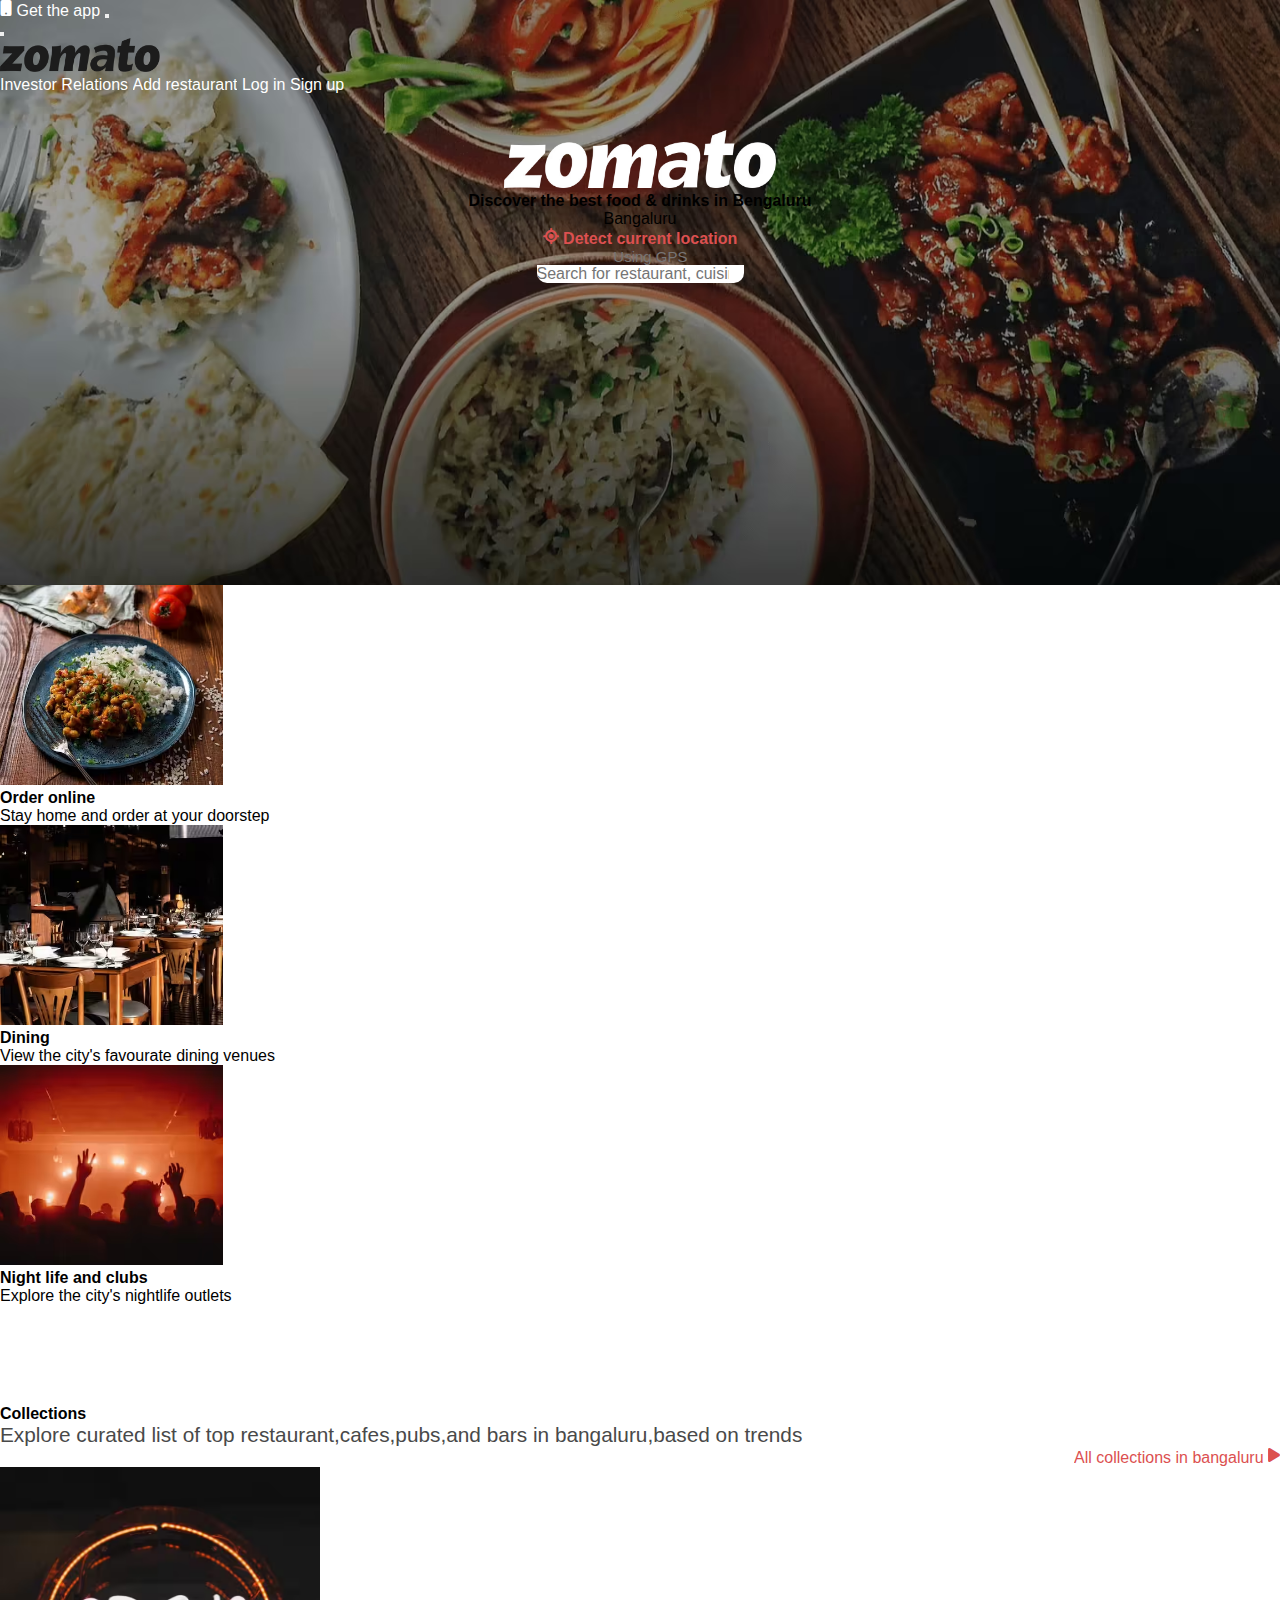
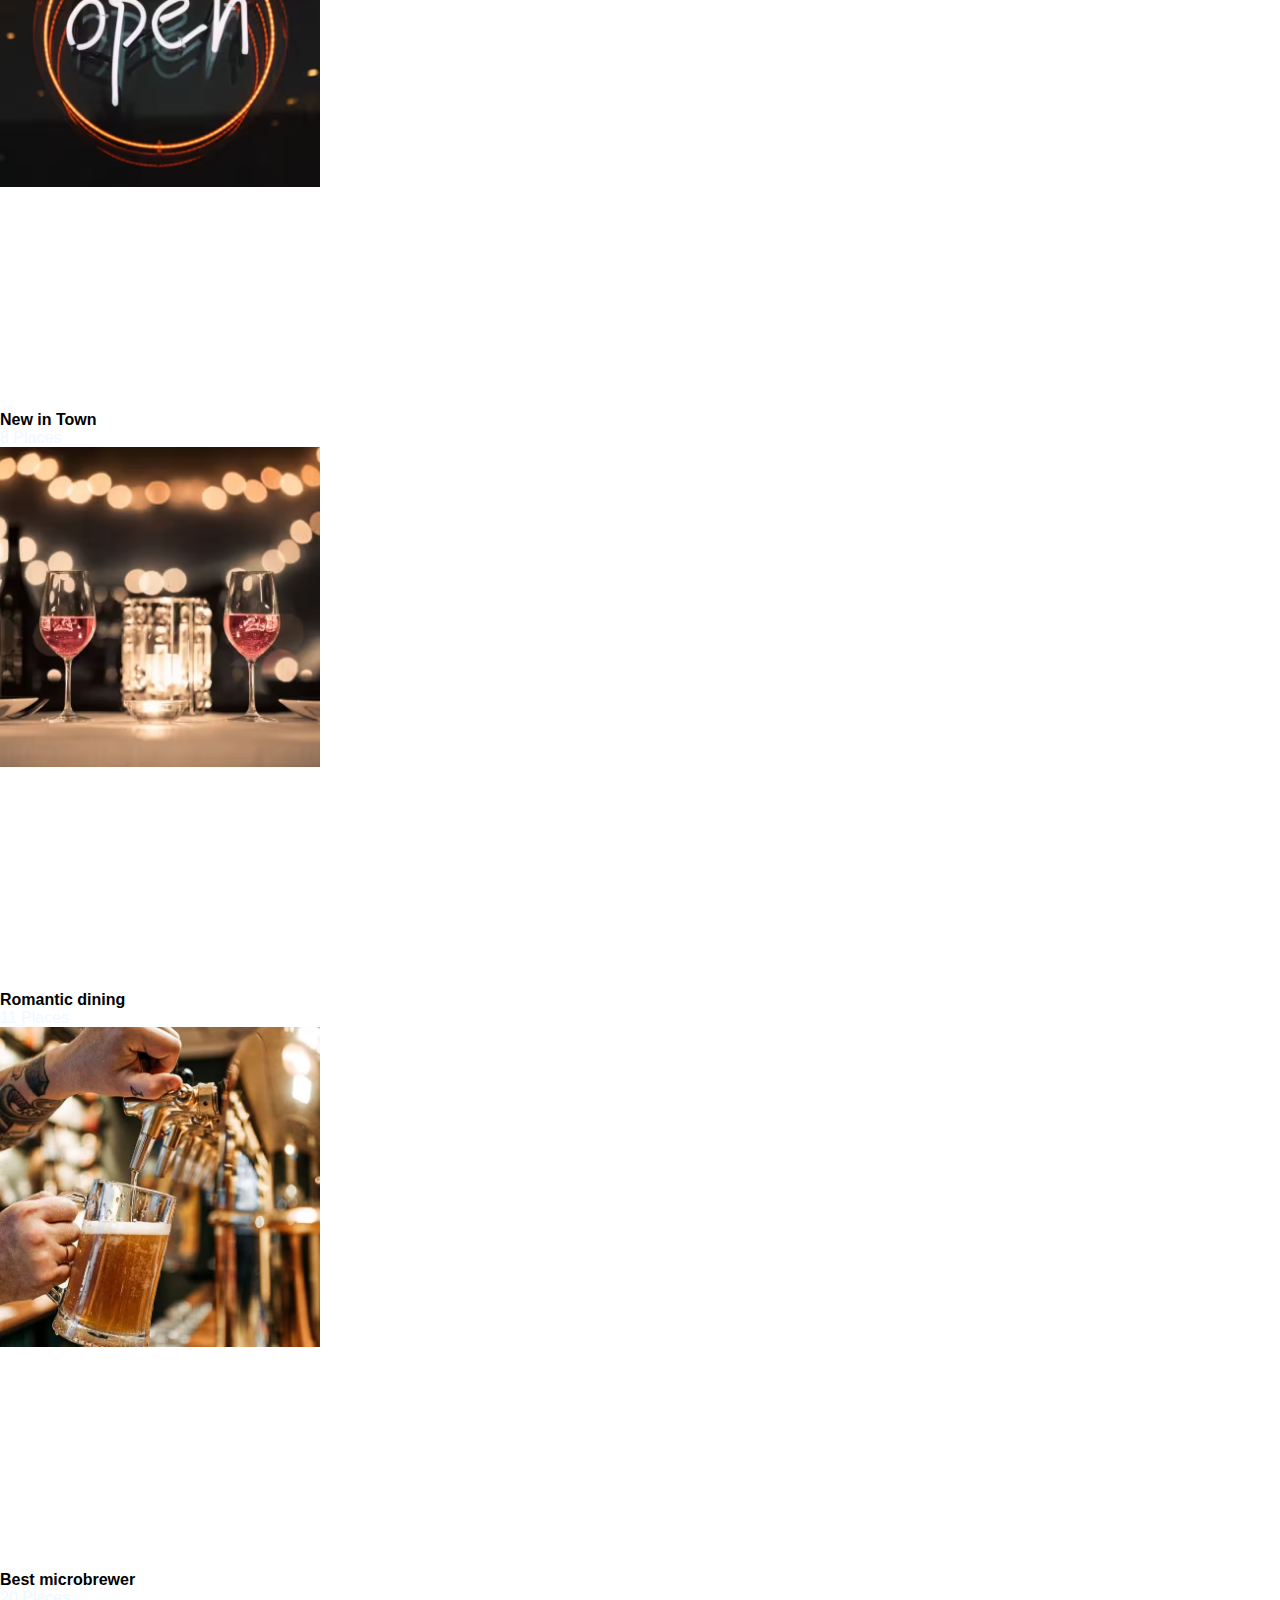
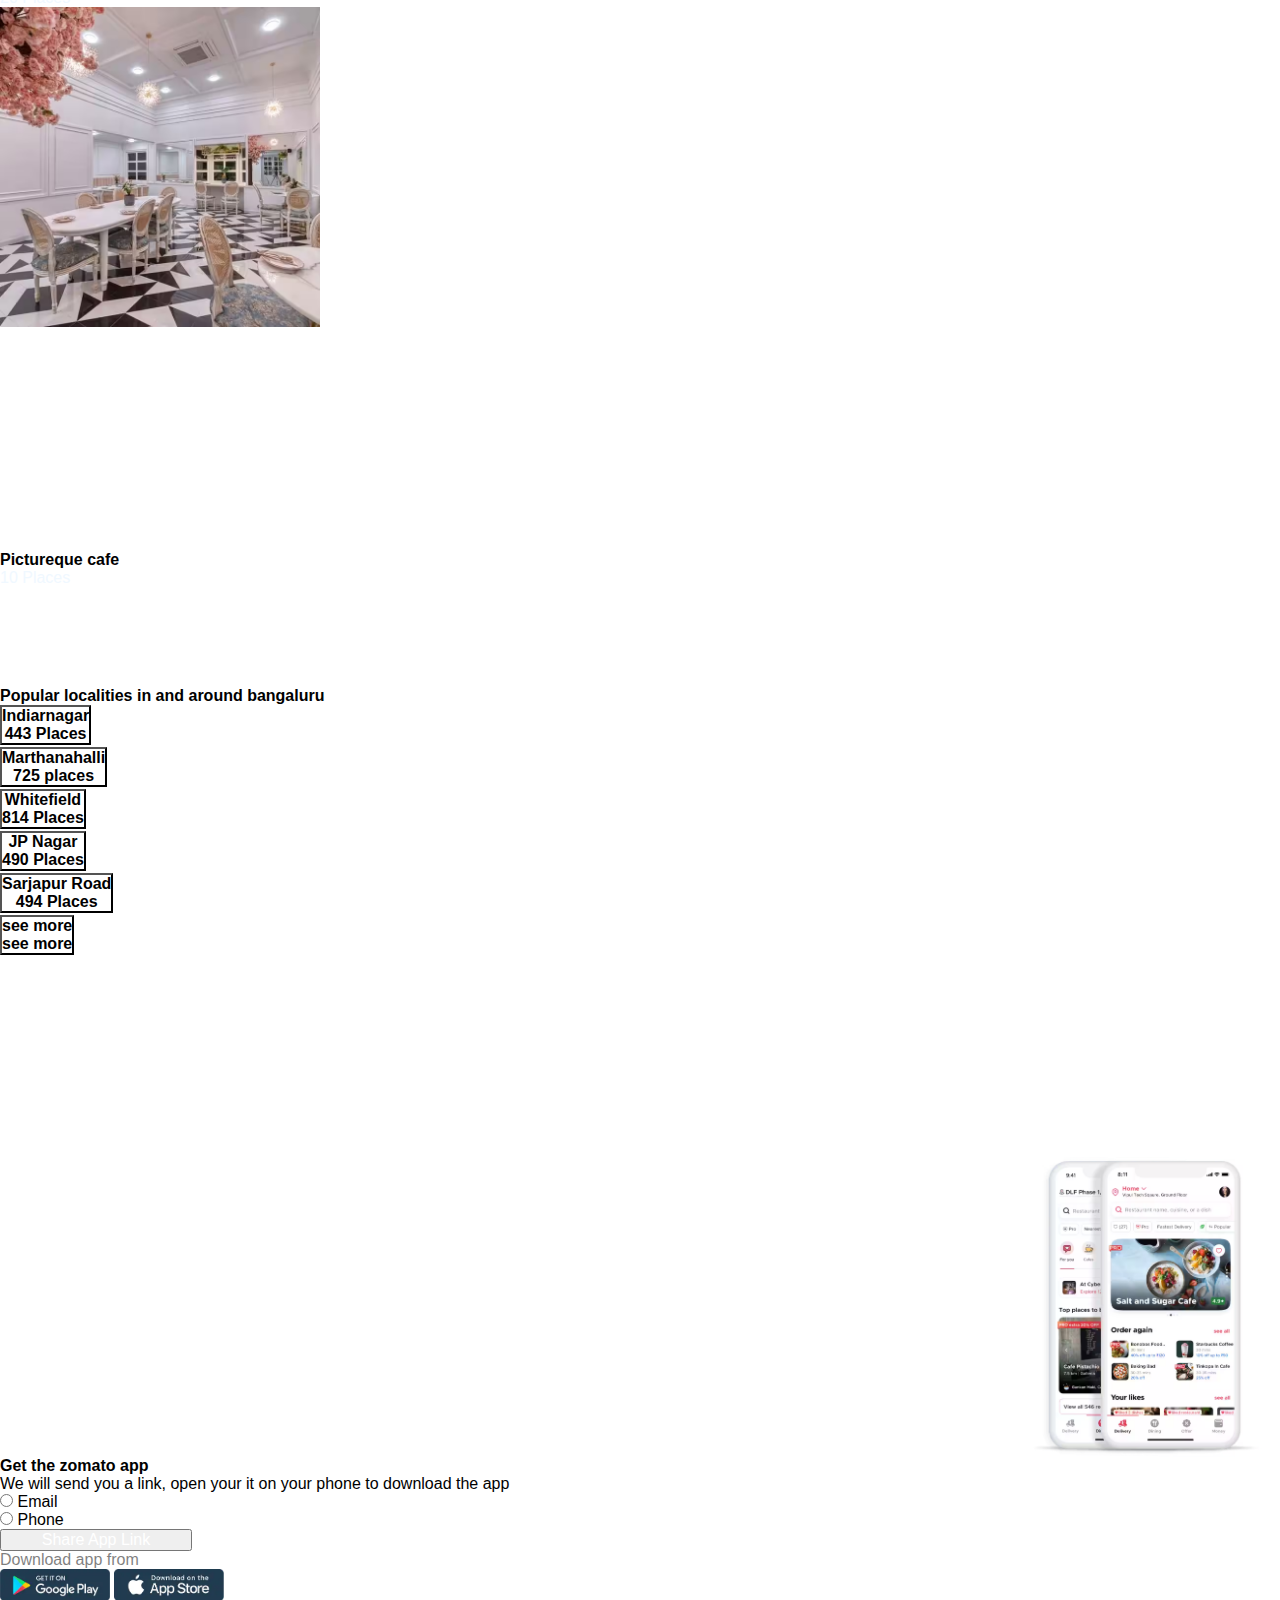
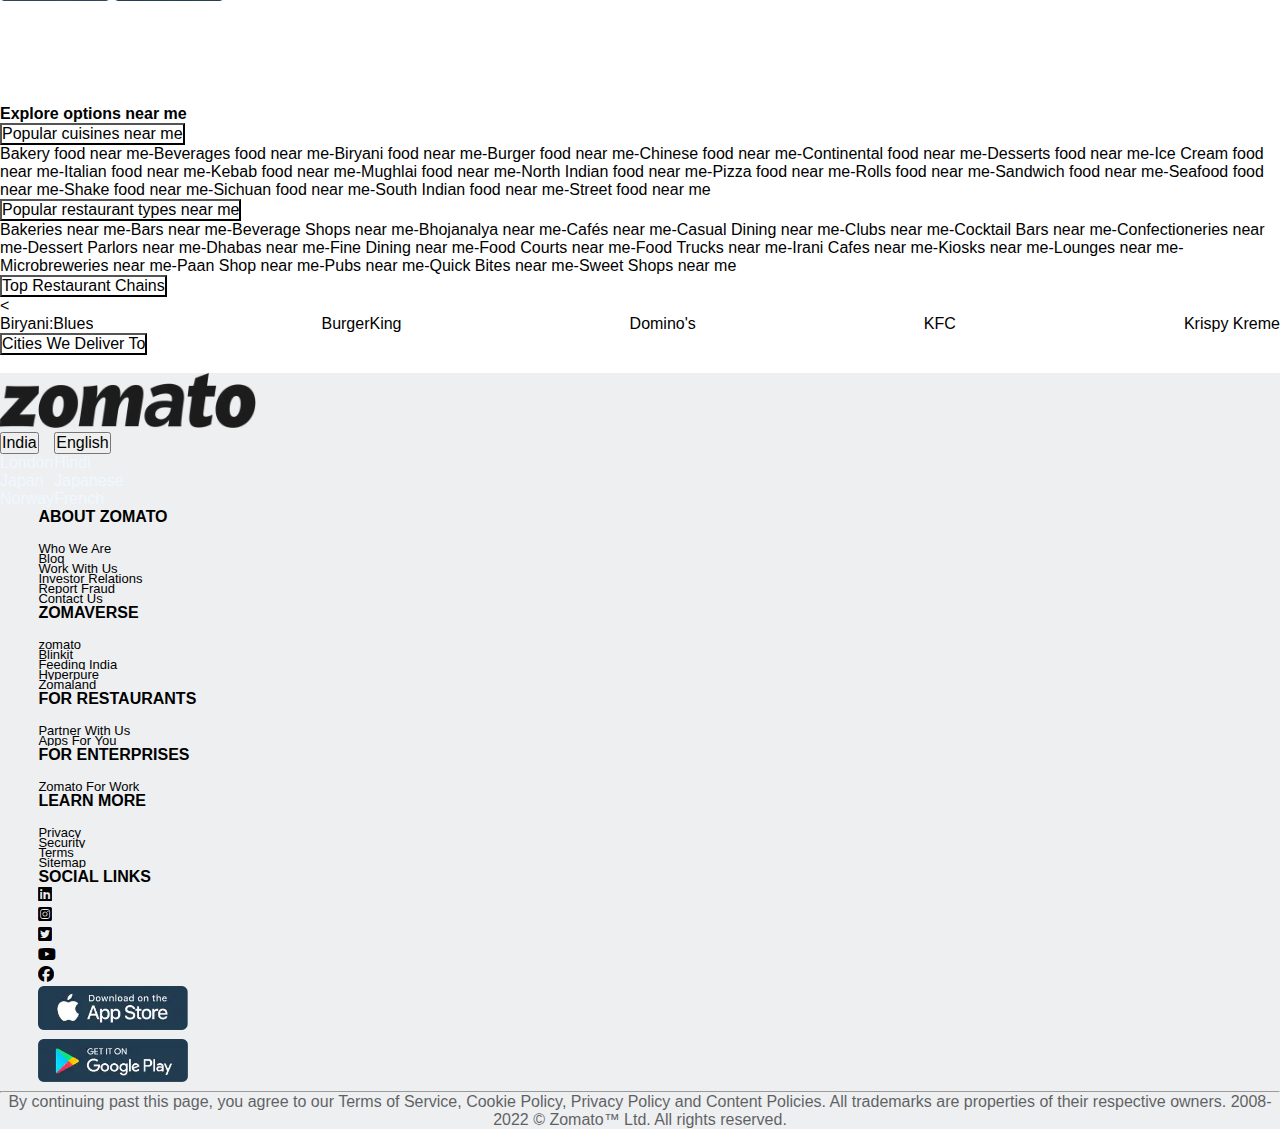
<file: index.html>
<!DOCTYPE html>
<!DOCTYPE html>
<html lang="en">
<head>
    <meta charset="UTF-8">
    <meta http-equiv="X-UA-Compatible" content="IE=edge">
    <meta name="viewport" content="width=device-width, initial-scale=1.0">
    <title>Zomato</title>
    <link href="https://cdn.jsdelivr.net/npm/bootstrap@5.2.2/dist/css/bootstrap.min.css" rel="stylesheet" integrity="sha384-Zenh87qX5JnK2Jl0vWa8Ck2rdkQ2Bzep5IDxbcnCeuOxjzrPF/et3URy9Bv1WTRi" crossorigin="anonymous">
    <link rel="stylesheet" href="https://cdnjs.cloudflare.com/ajax/libs/font-awesome/6.2.1/css/all.min.css">
    <link rel="stylesheet" href="https://cdnjs.cloudflare.com/ajax/libs/font-awesome/6.2.1/css/all.min.css">
    <link rel="stylesheet" href="https://cdnjs.cloudflare.com/ajax/libs/font-awesome/6.2.1/css/all.min.css">
    <link rel="stylesheet" href="style.css">
    <link rel="icon" href="img/icon/zomato icon.png">
</head>
<body>
    <header>
        <section class="container bdy">
            <div class="toplayer">
                <div class="row">
                    <div class="col-12">
                        <nav class="navbar navbar-expand-md p-5 ">
                            <div class="container-fluid">
                            <a class="navbar-brand d-none d-md-block" href="#"><i class="fa-solid fa-mobile-button"></i> Get the app</a>
                            <button class="navbar-toggler text-white" type="button" onclick="back()" id="hamburg"  data-bs-toggle="offcanvas" data-bs-target="#offcanvasNavbar" aria-controls="offcanvasNavbar" aria-expanded="false">
                                <span class="navbar-toggler-icon"></span>
                            </button>
                            <div class="offcanvas offcanvas-start" tabindex="-1" id="offcanvasNavbar" aria-labelledby="offcanvasNavbarLabel">
                                <div class="offcanvas-header">
                                    <button type="button" class="btn-close" data-bs-dismiss="offcanvas" aria-label="Close"></button>
                                <h6 class="offcanvas-title"  id="offcanvasNavbarLabel"><img src="img/icon/zomato black.png " style="width:10em ;" alt=""></h6>
                                </div>
                                <div class="offcanvas-body">
                                <ul class="navbar-nav justify-content-end flex-grow-1 pe-3" aria-expanded="false">
                                    <li class="nav-item">
                                    <a class="nav-link active" aria-current="page" href="#">Investor Relations</a>
                                    </li>
                                    <li class="nav-item">
                                    <a class="nav-link" href="#">Add restaurant</a>
                                    </li>
                                    <li class="nav-item">
                                    <a class="nav-link" href="#">Log in</a>
                                    </li>
                                    <li class="nav-item">
                                    <a class="nav-link" href="#">Sign up</a>
                                    </li>
                                    </li>
                                </ul>
                                </div>
                            </div>
                            </div>
                        </nav>
                    </div>    
                </div>
                <br>
                <br>
                <div class="col-md-12">
                    <div class="zomato">
                        <img src="img/icon/zomato.png" class="rounded mx-auto d-block" style="width:17em;" alt="zomato.png">
                        <br>
                        <h1 class="text-white">Discover the best food & drinks in Bengaluru</h1>
                        <nav class="navbar location mx-auto w-75 bg-light">
                            <div class="container-fluid">
                              <form class="d-flex " role="search">
                                <div class="dropdown ">
                                    <a class="btn btn-light btn-md dropdown-toggle " href="#" role="button" data-bs-toggle="dropdown" aria-expanded="false">
                                     Bangaluru
                                    </a>
                                  
                                    <ul class="dropdown-menu nut">
                                      <li><a class="dropdown-item" href="#"><h6><i class="fa-solid fa-location-crosshairs"></i> Detect current location </h6>
                                        <p>&nbsp;&nbsp;&nbsp;&nbsp;&nbsp;Using GPS</p></a></li>
                                    </ul>
                                  </div>
                                <input class="form-control container-fluid search me-2" type="search" placeholder="Search for restaurant, cuisine or a dish" aria-label="Search">
                              </form>
                            </div>
                        </nav>
                    </div>
                </div>
            </div>
        </section>
    </header> 
    <main>
        <section class="bg-light" >
            <div class="container" >
                <div class="row nete" >
                    <div class="col-6 col-sm-4 mt-3" style="overflow-y:  hidden!important;">
                        <div class="card oneline">
                            <img src="img/image/plate.avif" class="card-img-top" height="200rem"  alt="food" >
                            <div class="card-body">
                                <h5 class="card-title">Order online</h5>
                                <p class="card-text">Stay home and order at your doorstep</p>
                            </div>
                        </div>
                    </div>
                    <div class="col-6 col-sm-4 mt-3" style="overflow-y:  hidden!important;">
                        <div class="card oneline">
                            <img src="img/image/chair.avif" class="card-img-top" height="200rem" alt="chair">
                            <div class="card-body">
                                <h5 class="card-title">Dining</h5>
                                <p class="card-text">View the city's favourate dining venues</p>
                            </div>
                        </div>
                    </div>
                    <div class="col-6 col-sm-4 mt-3" style="overflow-y:  hidden!important;">
                        <div class="card  oneline">
                            <img src="img/image/party.avif" class="card-img-top"  height="200rem" alt="party">
                            <div class="card-body">
                                <h5 class="card-title">Night life and clubs</h5>
                                <p class="card-text">Explore the city's nightlife outlets  </p>
                            </div>
                        </div>
                    </div>
                </div>
                <div class="row collection ">
                    <div class="container">
                        <div class="col-12">
                            <h1>Collections</h1>
                        </div>
                    <div class="row bdy">
                        <div class="col-9">
                            <p class="para" style="font-size:1.3em;">Explore curated  list of top restaurant,cafes,pubs,and bars in bangaluru,based on trends</p>
                        </div>
                        <div class="col-3 ">
                            <a href="#"><p class="all">All collections in bangaluru <i class="fa-solid fa-play"></i></p></a>
                        </div>
                    </div>
                    <div class="row bdy">
                        <div class="col-6 col-sm-3 mt-3">
                            <div class="card text-bg-dark secondline" >
                                <img src="img/image/open.jpg" class="card-img">
                                <div class="card-img-overlay">
                                <h5 class="card-title ">New in Town</h5>
                                <a href="#"><p class="card-text">8 Places</p></a>
                                </div>
                            </div>
                        </div>
                        <div class="col-6 col-sm-3 mt-3">
                            <div class="card text-bg-dark secondline" >
                                <img src="img/image/wine glass.jpg" class="card-img">
                                <div class="card-img-overlay">
                                <h5 class="card-title ">Romantic dining</h5>
                                <a href="#"><p class="card-text">11 Places</p></a>
                                </div>
                            </div>
                        </div>
                        <div class="col-6 col-sm-3 mt-3">
                            <div class="card text-bg-dark secondline" >
                                <img src="img/image/bar.jpg" class="card-img">
                                <div class="card-img-overlay">
                                <h5 class="card-title ">Best microbrewer</h5>
                                <a href="#"><p class="card-text">20 Places</p></a>
                                </div>
                            </div>
                        </div>
                        <div class="col-6 col-sm-3 mt-3">
                            <div class="card text-bg-dark secondline" >
                                <img src="img/image/dining.jpg" class="card-img">
                                <div class="card-img-overlay">
                                <h5 class="card-title ">Pictureque cafe</h5>
                                <a href="#"><p class="card-text ">10 Places</p></a>
                                </div>
                            </div>
                        </div>
                    </div>
                </div>
                <div class="row popular">
                    <div class="container">
                            <div class="col-12">
                            <h1>Popular localities in and around bangaluru</h1>
                        </div>
                    </div>
                    <div class="row places">
                        <div class="col-12 col-sm-4 mt-3">
                            <div class="accordion" id="accordionPanelsStayOpenExample">
                                <div class="accordion-item">
                                    <h2 class="accordion-header" id="panelsStayOpen-headingOne">
                                    <button class="accordion-button" type="button" data-bs-toggle="collapse" data-bs-target="#panelsStayOpen-collapseOne" aria-expanded="true" aria-controls="panelsStayOpen-collapseOne">
                                        <h5>Indiarnagar <br><p>443 Places</p></h5>
                                    </h2>
                                </div>
                            </div>
                        </div>   
                        <div class="col-12 col-sm-4 mt-3">
                            <div class="accordion" id="accordionPanelsStayOpenExample">
                                <div class="accordion-item">
                                    <h2 class="accordion-header" id="panelsStayOpen-headingtwo">
                                    <button class="accordion-button" type="button" data-bs-toggle="collapse" data-bs-target="#panelsStayOpen-collapsetwo" aria-expanded="true" aria-controls="panelsStayOpen-collapsetwo">
                                        <h5>Marthanahalli <br><p>725 places</p></h5>
                                    </h2>
                                </div>
                            </div>
                        </div>   
                        <div class="col-12 col-sm-4 mt-3">
                            <div class="accordion" id="accordionPanelsStayOpenExample">
                                <div class="accordion-item">
                                    <h2 class="accordion-header" id="panelsStayOpen-headingthree">
                                    <button class="accordion-button" type="button" data-bs-toggle="collapse" data-bs-target="#panelsStayOpen-collapsethree" aria-expanded="true" aria-controls="panelsStayOpen-collapsethree">
                                        <h5>Whitefield<br><p>814 Places</p></h5>
                                    </h2>
                                </div>
                            </div>
                        </div>   
                        <div class="col-12 col-sm-4 mt-3">
                            <div class="accordion" id="accordionPanelsStayOpenExample">
                                <div class="accordion-item">
                                    <h2 class="accordion-header" id="panelsStayOpen-headingfour">
                                    <button class="accordion-button" type="button" data-bs-toggle="collapse" data-bs-target="#panelsStayOpen-collapsefour" aria-expanded="true" aria-controls="panelsStayOpen-collapsefour">
                                        <h5>JP Nagar<br><p>490 Places</p></h5>
                                    </h2>
                                </div>
                            </div>
                        </div>   
                        <div class="col-12 col-sm-4 mt-3">
                            <div class="accordion" id="accordionPanelsStayOpenExample">
                                <div class="accordion-item">
                                    <h2 class="accordion-header" id="panelsStayOpen-headingfive">
                                    <button class="accordion-button" type="button" data-bs-toggle="collapse" data-bs-target="#panelsStayOpen-collapsefive" aria-expanded="true" aria-controls="panelsStayOpen-collapsefive">
                                        <h5>Sarjapur Road<br><p>494 Places</p></h5>
                                    </h2>
                                </div>
                            </div>
                        </div>   
                        <div class="col-12 col-sm-4 mt-3">
                            <div class="accordion" id="accordionPanelsStayOpenExample">
                                <div class="accordion-item">
                                    <h2 class="accordion-header" id="panelsStayOpen-headingsix">
                                    <button class="accordion-button" type="button" data-bs-toggle="collapse" data-bs-target="#panelsStayOpen-collapsesix" aria-expanded="false" aria-controls="panelsStayOpen-collapsesix">
                                        <h5>see more <br><p> see more</p></h5>
                                    </h2>
                                </div>
                            </div>
                        </div>
                    </div>   
                </div>
                <div class="row mobilerow">
                    <div class="container" style="align-items:center!important ;">
                        <div class="col-sm-6 ">
                            <img class="mobile d-none d-sm-block" src="img/image/mobile.png" alt="">
                        </div>
                        <div class="col-12 col-sm-6">
                            <div class="row">
                                <div class="col-12">
                                    <h1>Get the zomato app</h1>
                                </div>
                            </div>
                            <div class="row">
                                <div class="col-12">
                                    <p>We will send you a link, open your it on your phone to download the app</p>
                                </div>
                            </div>
                            <div class="row">
                                <div>
                                    <div class="form-check form-check-inline">
                                        <input onclick="radCheck()"  style="overflow-y:hidden ;"
                                        style="overflow-y:hidden ;" class="form-check-input" type="radio" name="inlineRadioOptions" id="inlineRadio1" value="option1">
                                        <label class="form-check-label"  for="inlineRadio1">Email</label>
                                    </div>
                                    <div class="form-check form-check-inline">
                                        <input onclick="radCheck()"  style="overflow-y:hidden ;"
                                        style="overflow-y:hidden ;" class="form-check-input" type="radio" name="inlineRadioOptions" id="inlineRadio2" value="option2">
                                        <label class="form-check-label" for="inlineRadio2">Phone</label>
                                    </div>
                                </div>    
                            </div>
                        </div>
                        <div class="row">
                            <div class="col-12">
                                <nav class="navbar">
                                    <div class="container-fluid">
                                        <form class="d-flex me-auto" role="search">
                                            <div id="email" style="display: none;">
                                                <input class="form-control me-2"  type="search" placeholder="Email" aria-label="Search">
                                            </div>
                                            <div id="phone" style="display: none;">
                                                <input class="form-control me-2"  type="search" placeholder="Phone" aria-label="Search">
                                            </div>
                                                <button  class="btn bg-danger appsearch" style="width: 15vw;" id="share" type="submit">Share App Link</button>
                                        </form>
                                    </div>
                                </nav>
                            </div>
                        </div>
                        <div class="row mt-3">
                            <div class="col-12">
                                <p style="opacity:0.5;">Download app from</p>
                            </div>
                        </div>
                        <div class="row mt-2 mobileadd">
                            <div class="col-12">
                                <div>
                                    <img src="img/icon/gplyay.png" alt="">
                                    <img src="img/icon/appstr.png" alt="">
                                </div>
                            </div>
                        </div>
                    </div>
                </div>
                <div class="row Explore">
                    <div class="col-12">
                        <h1 >Explore options near me</h1>
                    </div>
                </div>
                <div class="row mt-3 ">
                     <div class="col-12 ">
                        <div class="accordion" id="accordionExample">
                            <div class="accordion-item">
                                <h2 class="accordion-header" id="headingOne">
                                <button class="accordion-button" type="button" data-bs-toggle="collapse" data-bs-target="#collapseOne" aria-expanded="false" aria-controls="collapseOne">
                                    Popular cuisines near me
                                </button>
                                </h2>
                                <div id="collapseOne" class="accordion-collapse collapse show" aria-labelledby="headingOne" data-bs-parent="#accordionExample">
                                    <div class="accordion-body">
                                        <a href="#">Bakery food near me-Beverages food near me-Biryani food near me-Burger food near me-Chinese food near me-Continental food near me-Desserts food near me-Ice Cream food near me-Italian food near me-Kebab food near me-Mughlai food near me-North Indian food near me-Pizza food near me-Rolls food near me-Sandwich food near me-Seafood food near me-Shake food near me-Sichuan food near me-South Indian food near me-Street food near me</a> 
                                    </div>
                                </div>
                            </div>
                            <div class="accordion-item mt-3">
                                <h2 class="accordion-header" id="headingTwo">
                                <button class="accordion-button collapsed" type="button" data-bs-toggle="collapse" data-bs-target="#collapseTwo" aria-expanded="false" aria-controls="collapseTwo">
                                    Popular restaurant types near me
                                </button>
                                </h2>
                                <div id="collapseTwo" class="accordion-collapse collapse" aria-labelledby="headingTwo" data-bs-parent="#accordionExample">
                                    <div class="accordion-body">
                                        <a href="#"> Bakeries near me-Bars near me-Beverage Shops near me-Bhojanalya near me-Cafés near me-Casual Dining near me-Clubs near me-Cocktail Bars near me-Confectioneries near me-Dessert Parlors near me-Dhabas near me-Fine Dining near me-Food Courts near me-Food Trucks near me-Irani Cafes near me-Kiosks near me-Lounges near me-Microbreweries near me-Paan Shop near me-Pubs near me-Quick Bites near me-Sweet Shops near me</a>
                                    </div>
                                </div>
                            </div>
                            <div class="accordion-item mt-3">
                                <h2 class="accordion-header" id="headingThree">
                                <button class="accordion-button collapsed" type="button" data-bs-toggle="collapse" data-bs-target="#collapseThree" aria-expanded="false" aria-controls="collapseThree">
                                    Top Restaurant Chains
                                </button>
                                </h2>
                                <div id="collapseThree" class="accordion-collapse collapse" aria-labelledby="headingThree" data-bs-parent="#accordionExample">
                                    <div class="accordion-body">
                                        <ul class="dropdown-menu listmenu"><
                                        <div class="food">
                                            <li><a class="dropdown-item" href="#">Biryani:Blues </a></li>
                                            <li><a class="dropdown-item" href="#">BurgerKing</a></li>
                                            <li><a class="dropdown-item" href="#">Domino's</a></li>
                                            <li><a class="dropdown-item" href="#">KFC</a></li>
                                            <li><a class="dropdown-item" href="#">Krispy Kreme</a></li>
                                        </div>
                                        </ul>
                                    </div>
                                </div>
                            </div>
                            <div class="accordion-item mt-3">
                                <h2 class="accordion-header" id="headingfour">
                                <button class="accordion-button collapsed" type="button" data-bs-toggle="collapse" data-bs-target="#collapsefour" aria-expanded="false" aria-controls="collapsefour">
                                    Cities We Deliver To
                                </button>
                                </h2>
                                <div id="collapsefour" class="accordion-collapse collapse" aria-labelledby="headingfour" data-bs-parent="#accordionExample">
                                    <div class="accordion-body">             
                                    </div>
                                </div>
                            </div> 
                            <br>   
                        </div>
                    </div>
                </div>
            </div>
        </section>
    </main>
    <footer class="mn p-4 mt-5">
        <div class="row ms-5 me-5 ">
                <div class="col-12 col-sm-6">
                    <img src="img/icon/zomato black.png" style="width:20vw">
                </div>
                    <div class="trop col-12 col-sm-6">
                        <div class="dropdown">
                            <button class="btn indica dropdown-toggle" type="button" data-bs-toggle="dropdown" aria-expanded="false">
                                India
                            </button>
                            <ul class="dropdown-menu">
                                <li><a class="dropdown-item" href="#">London</a></li>
                                <li><a class="dropdown-item" href="#">Japan</a></li>
                                <li><a class="dropdown-item" href="#">Norway</a></li>
                            </ul>
                        </div>
                        <div class="dropdown">
                            <button class="btn indica dropdown-toggle" type="button" data-bs-toggle="dropdown" aria-expanded="false">
                                English
                            </button>
                            <ul class="dropdown-menu">
                                <li><a class="dropdown-item" href="#">Hindi</a></li>
                                <li><a class="dropdown-item" href="#">Japanese</a></li>
                                <li><a class="dropdown-item" href="#">French</a></li>
                            </ul>
                </div>  
            </div>
        </div>
        <div class="row foot">
                <div class="col-4 col-sm-3 col-lg-2" >
                    <h6>ABOUT ZOMATO</h6><br>
                    <p style="overflow-y:hidden ;">Who We Are</p>
                    <p>Blog</p>
                    <p>Work With Us</p>
                    <p>Investor Relations</p>
                    <p>Report Fraud</p>
                    <p>Contact Us</p>
                </div>
                <div class="col-4 col-sm-3 col-lg-2">
                    <h6>ZOMAVERSE</h6><br>
                    <p>zomato</p>
                    <p>Blinkit</p>
                    <p>Feeding India</p>
                    <p>Hyperpure</p>
                    <p>Zomaland</p>
                </div>
                <div class="col-4 col-sm-3 col-lg-2">
                    <h6>FOR RESTAURANTS</h6><br>
                    <p>Partner With Us</p>
                    <p>Apps For You</p>
                </div>
                <div class="col-4 col-sm-3 col-lg-2">
                    <h6>FOR ENTERPRISES</h6><br>
                    <p>Zomato For Work</p>
                </div>
                <div class="col-4 col-sm-3 col-lg-2">
                    <h6>LEARN MORE</h6><br>
                    <p>Privacy</p>
                    <p>Security</p>
                    <p>Terms</p>
                    <p>Sitemap</p>
                </div>
            <div class="col-4 col-sm-3 col-lg-2">
                <div class="row">
                    <div class="col-12 d-none d-md-block">
                        <h6>SOCIAL LINKS</h6>
                    </div>
                </div>
                <div class="row icons d-none d-md-block">
                    <div class="col-2">
                        <a href="#"><i class="fa-brands fa-linkedin"></i></a>
                    </div>
                    <div class="col-2">
                        <a href="#"><i class="fa-brands fa-square-instagram"></i></a>
                    </div>
                    <div class="col-2">
                        <a href="#"><i class="fa-brands fa-square-twitter"></i></a>
                    </div>
                    <div class="col-2">
                        <a href="#"><i class="fa-brands fa-youtube"></i></a>
                    </div>
                    <div class="col-2">
                        <a href="#"><i class="fa-brands fa-facebook"></i></a>
                    </div>
                </div>
                <div class="row mt">
                    <div class="col-12 d-none d-md-block">
                        <img src="img/icon/appstr.png" alt="">
                    </div>
                </div>
                <div class="row mt">
                    <div class="col-12 d-none d-md-block">
                        <img src="img/icon/gplyay.png" alt="">
                    </div>
                </div>
            </div>
           
        </div>
        <hr>
        <div class="row footr ms-5 me-4">
            <div class="col-12">
                By continuing past this page, you agree to our Terms of Service, Cookie Policy, Privacy Policy and Content Policies. All trademarks are properties of their respective owners. 2008-2022 © Zomato™ Ltd. All rights reserved.
            </div>
        </div>
    </footer>
    <!-- JavaScript Bundle with Popper -->
<script>
    function radCheck() {
    if (document.getElementById('inlineRadio1').checked) {
        document.getElementById('email').style.display = 'block';
        document.getElementById('phone').style.display = 'none';
    }
    else if (document.getElementById('inlineRadio2').checked) {
        document.getElementById('phone').style.display = 'block';
        document.getElementById('email').style.display = 'none';
        }
    }
</script>
<script src="https://cdn.jsdelivr.net/npm/bootstrap@5.2.2/dist/js/bootstrap.bundle.min.js" integrity="sha384-OERcA2EqjJCMA+/3y+gxIOqMEjwtxJY7qPCqsdltbNJuaOe923+mo//f6V8Qbsw3" crossorigin="anonymous"></script>   
</script>
</body>
</html>
</file>
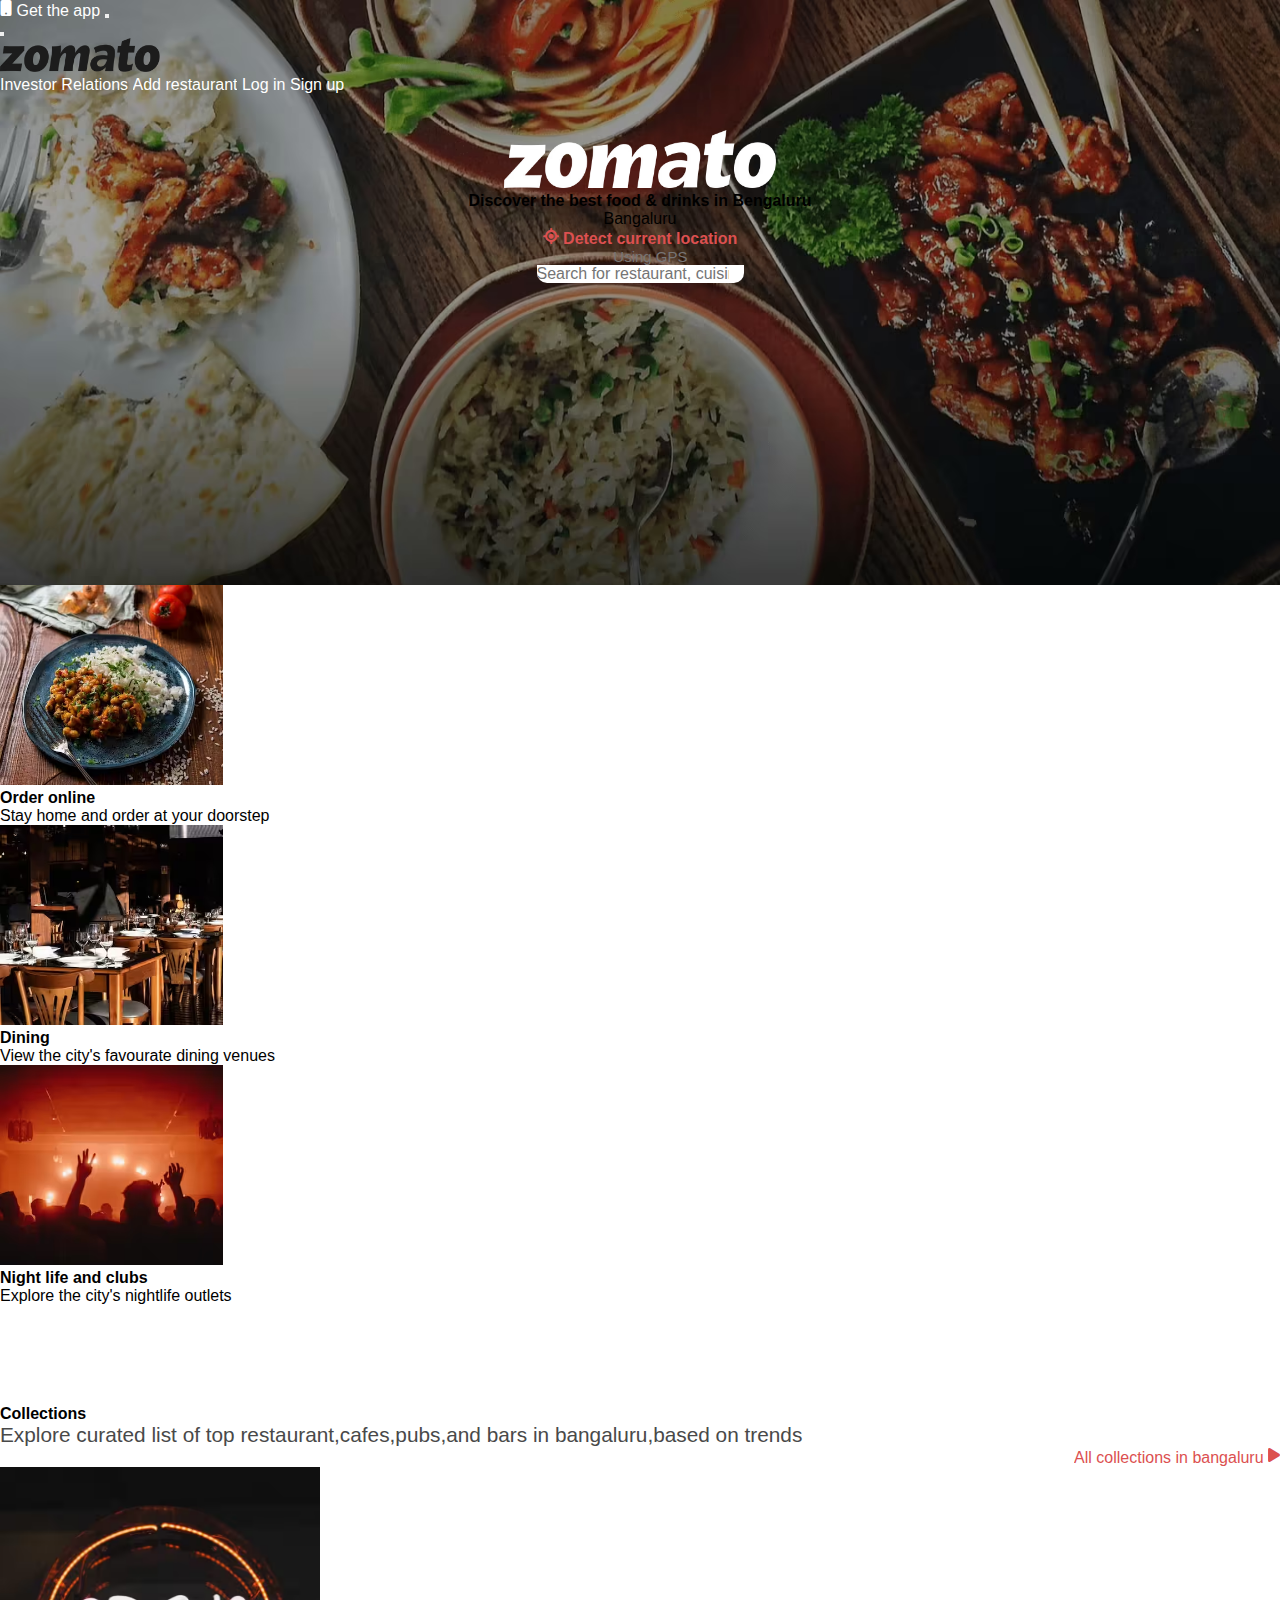
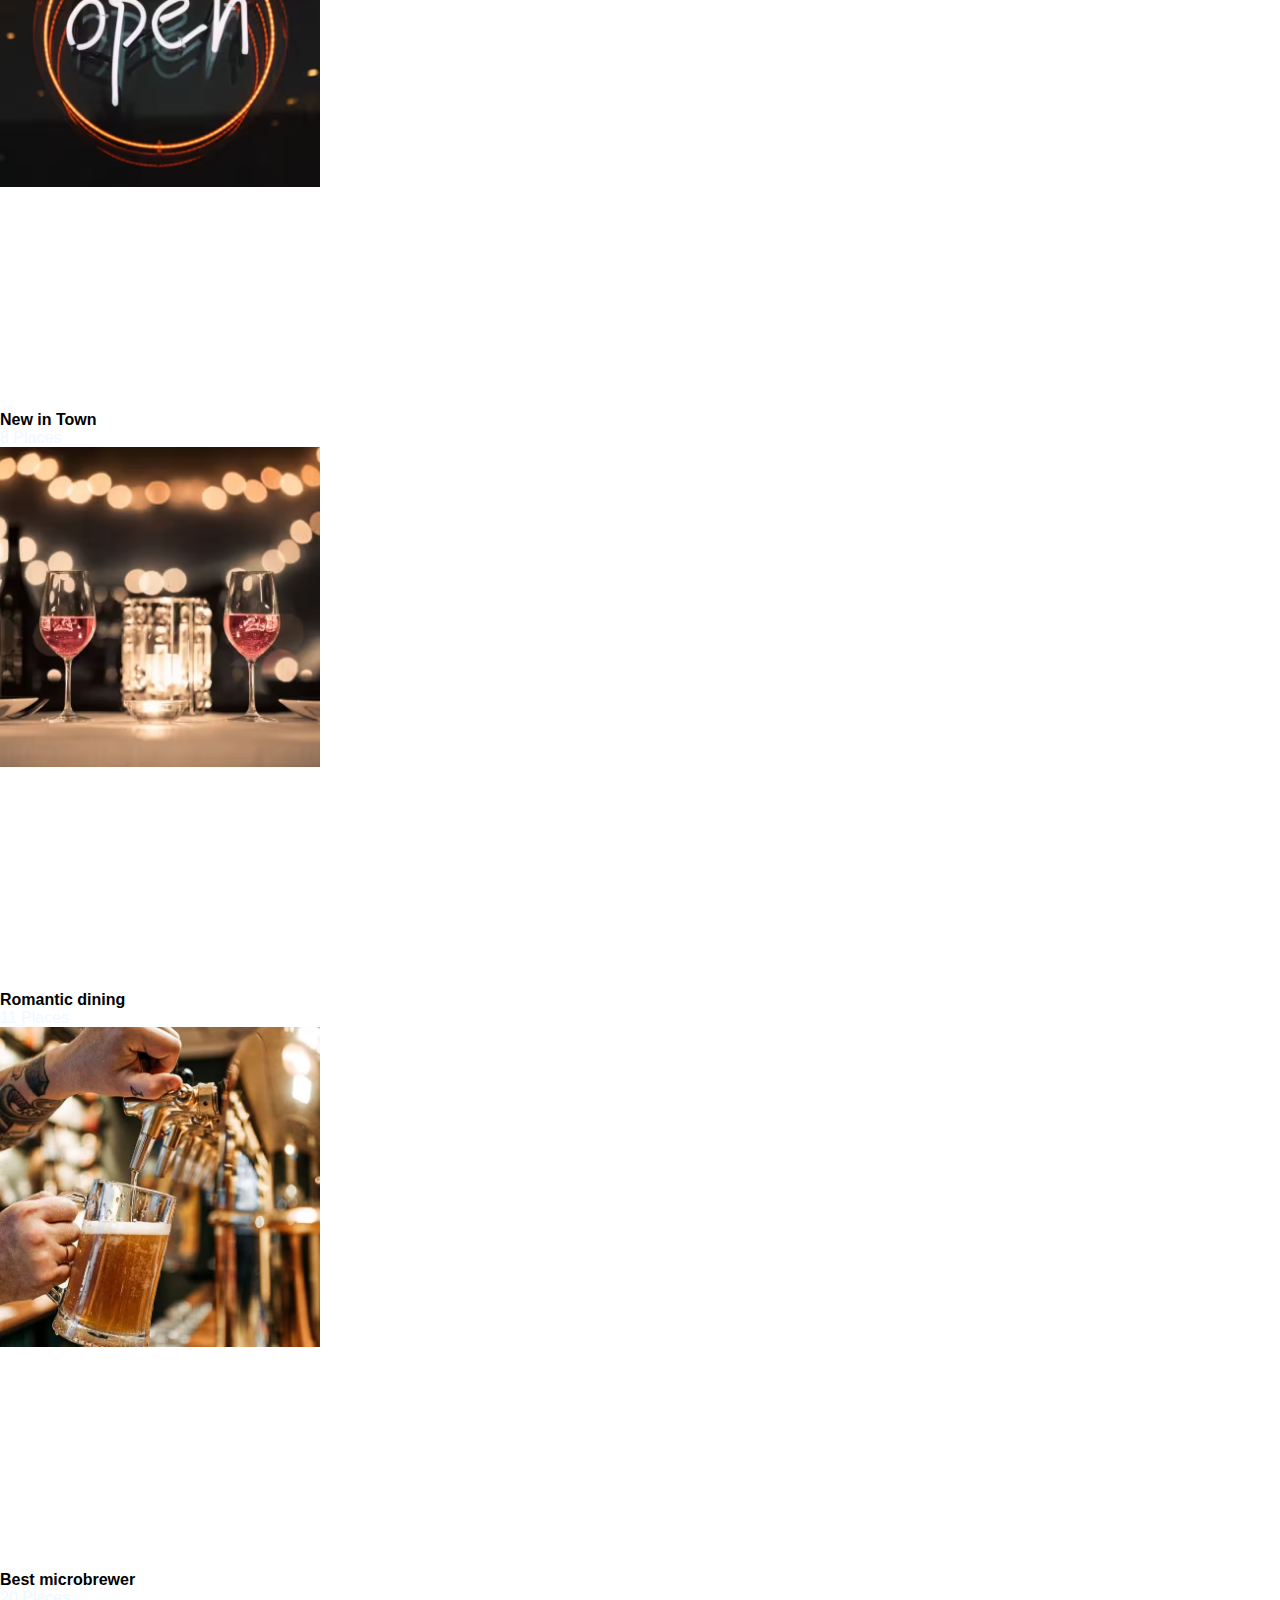
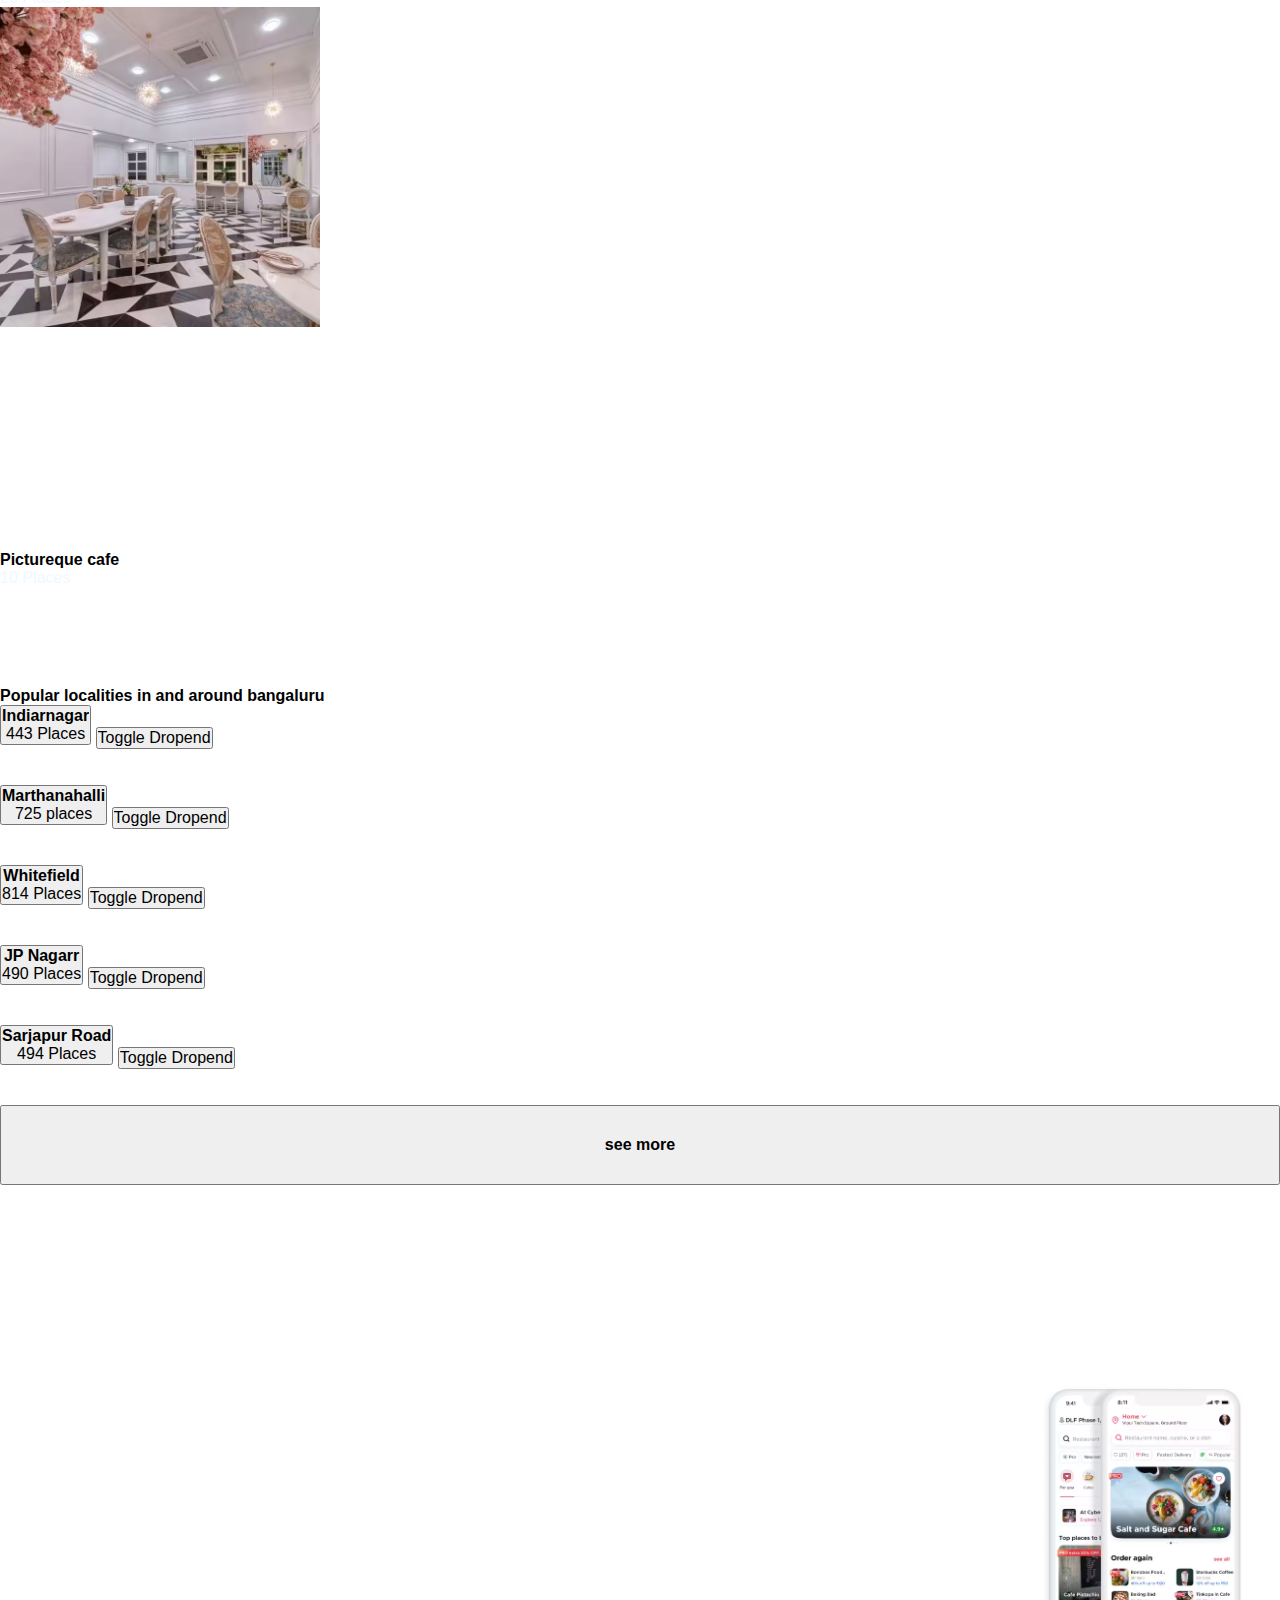
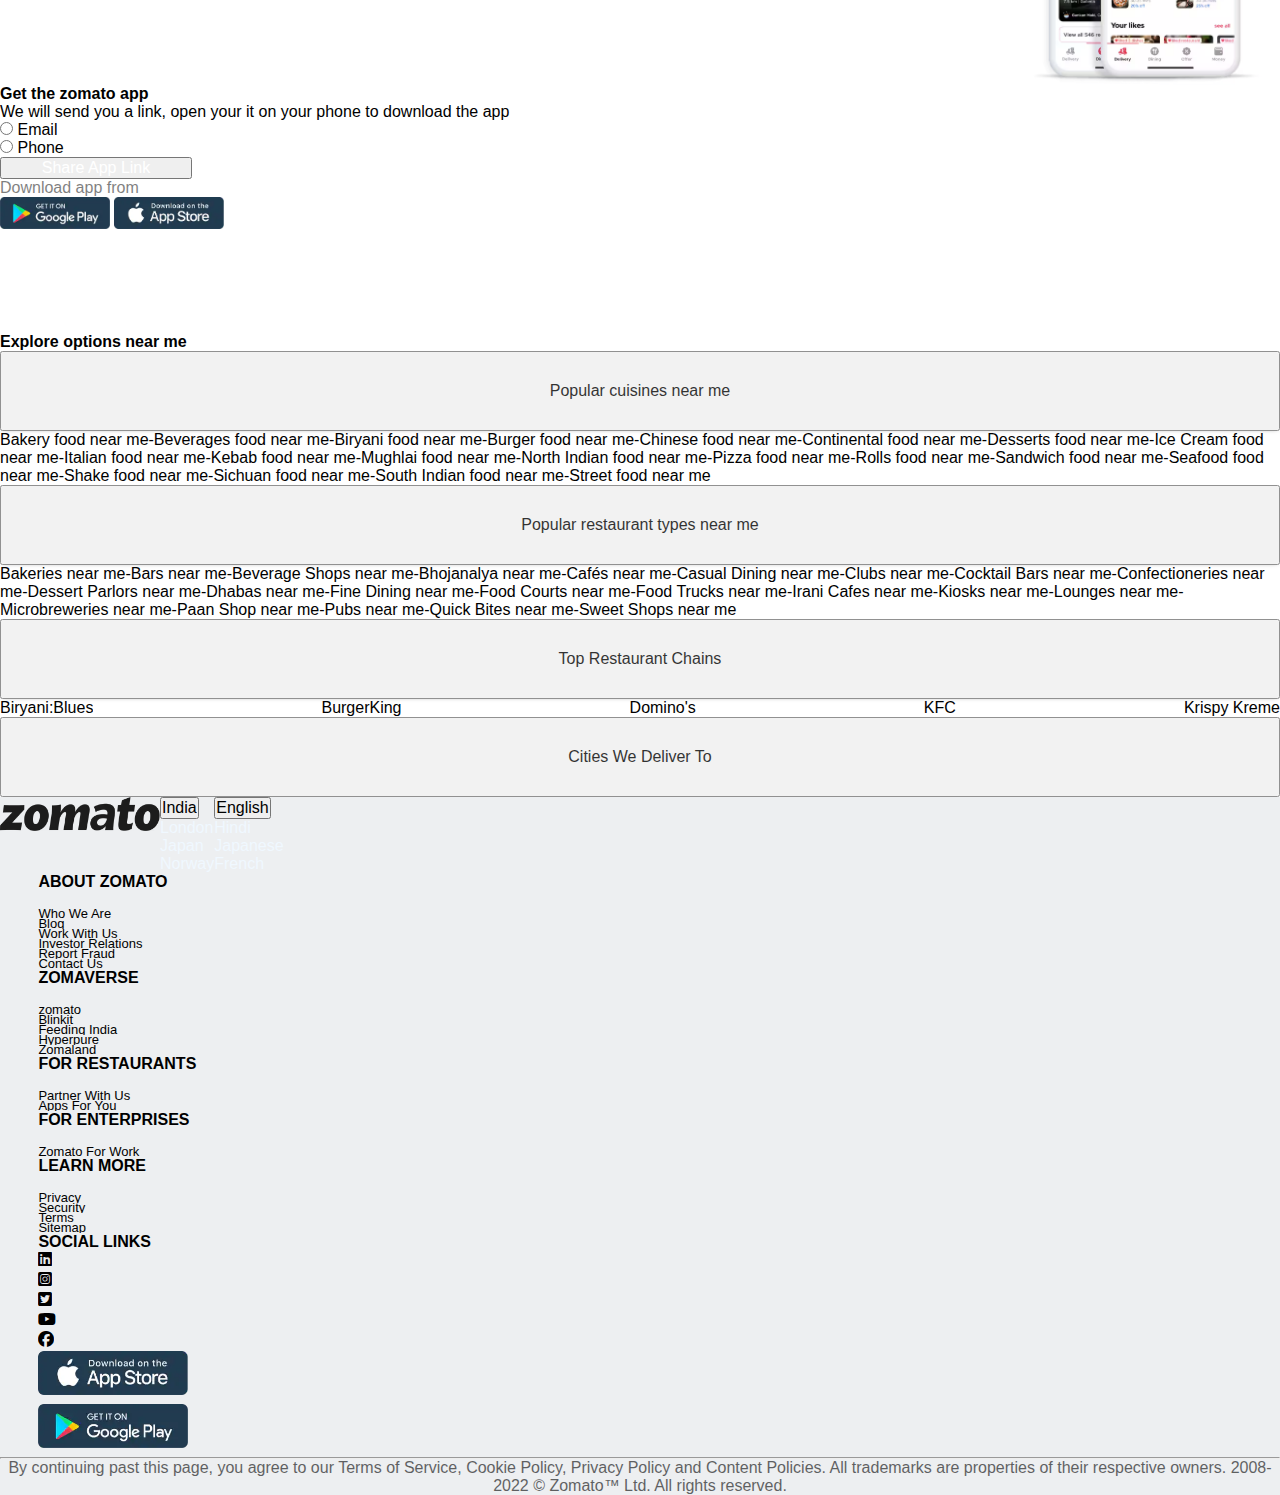
<file: idex.html>
<!DOCTYPE html>
<!DOCTYPE html>
<html lang="en">
<head>
    <meta charset="UTF-8">
    <meta http-equiv="X-UA-Compatible" content="IE=edge">
    <meta name="viewport" content="width=device-width, initial-scale=1.0">
    <title>Zomato</title>
    <link href="https://cdn.jsdelivr.net/npm/bootstrap@5.2.2/dist/css/bootstrap.min.css" rel="stylesheet" integrity="sha384-Zenh87qX5JnK2Jl0vWa8Ck2rdkQ2Bzep5IDxbcnCeuOxjzrPF/et3URy9Bv1WTRi" crossorigin="anonymous">
    <link rel="stylesheet" href="https://cdnjs.cloudflare.com/ajax/libs/font-awesome/6.2.1/css/all.min.css">
    <link rel="stylesheet" href="https://cdnjs.cloudflare.com/ajax/libs/font-awesome/6.2.1/css/all.min.css">
    <link rel="stylesheet" href="https://cdnjs.cloudflare.com/ajax/libs/font-awesome/6.2.1/css/all.min.css">
    <link rel="stylesheet" href="style.css">
    <link rel="icon" href="img/icon/zomato icon.png">
</head>
<body>
    <header>
        <section class="container">
            <div class="toplayer">
                <div class="row">
                    <div class="col-md-12">
                        <nav class="navbar navbar-expand-md p-m-5 ">
                            <div class="container-fluid">
                            <a class="navbar-brand d-none d-md-block" href="#"><i class="fa-solid fa-mobile-button"></i> Get the app</a>
                            <button class="navbar-toggler text-white" type="button" onclick="back()" id="hamburg"  data-bs-toggle="offcanvas" data-bs-target="#offcanvasNavbar" aria-controls="offcanvasNavbar" aria-expanded="false">
                                <span class="navbar-toggler-icon"></span>
                            </button>
                            <div class="offcanvas offcanvas-start" tabindex="-1" id="offcanvasNavbar" aria-labelledby="offcanvasNavbarLabel">
                                <div class="offcanvas-header">
                                    <button type="button" class="btn-close" data-bs-dismiss="offcanvas" aria-label="Close"></button>
                                <h6 class="offcanvas-title"  id="offcanvasNavbarLabel"><img src="img/icon/zomato black.png " style="width:10em ;" alt=""></h6>
                                </div>
                                <div class="offcanvas-body">
                                <ul class="navbar-nav justify-content-end flex-grow-1 pe-3" aria-expanded="false">
                                    <li class="nav-item">
                                    <a class="nav-link active" aria-current="page" href="#">Investor Relations</a>
                                    </li>
                                    <li class="nav-item">
                                    <a class="nav-link" href="#">Add restaurant</a>
                                    </li>
                                    <li class="nav-item">
                                    <a class="nav-link" href="#">Log in</a>
                                    </li>
                                    <li class="nav-item">
                                    <a class="nav-link" href="#">Sign up</a>
                                    </li>
                                    </li>
                                </ul>
                                </div>
                            </div>
                            </div>
                        </nav>
                    </div>    
                </div>
                <br>
                <br>
                <div class="col-md-12">
                    <div class="zomato">
                        <img src="img/icon/zomato.png" class="rounded mx-auto d-block" style="width:17em;" alt="zomato.png">
                        <br>
                        <h1 class="text-white">Discover the best food & drinks in Bengaluru</h1>
                        <nav class="navbar location mx-auto w-75 bg-light">
                            <div class="container-fluid">
                              <form class="d-flex " role="search">
                                <div class="dropdown ">
                                    <a class="btn btn-light btn-md dropdown-toggle " href="#" role="button" data-bs-toggle="dropdown" aria-expanded="false">
                                     Bangaluru
                                    </a>
                                  
                                    <ul class="dropdown-menu nut">
                                      <li><a class="dropdown-item" href="#"><h6><i class="fa-solid fa-location-crosshairs"></i> Detect current location </h6>
                                        <p>&nbsp;&nbsp;&nbsp;&nbsp;&nbsp;Using GPS</p></a></li>
                                    </ul>
                                  </div>
                                <input class="form-control container-fluid search me-2" type="search" placeholder="Search for restaurant, cuisine or a dish" aria-label="Search">
                              </form>
                            </div>
                        </nav>
                    </div>
                </div>
            </div>
        </section>
    </header> 
    <main class="mt-5">
        <section class="bg-light">
            <div class="container">
                <div class="row">
                    <div class="col-6 col-sm-4 mt-3">
                        <div class="card oneline">
                            <img src="img/image/plate.avif" class="card-img-top" height="200rem"  alt="food">
                            <div class="card-body">
                                <h5 class="card-title">Order online</h5>
                                <p class="card-text">Stay home and order at your doorstep</p>
                            </div>
                        </div>
                    </div>
                    <div class="col-6 col-sm-4 mt-3">
                        <div class="card oneline">
                            <img src="img/image/chair.avif" class="card-img-top" height="200rem" alt="chair">
                            <div class="card-body">
                                <h5 class="card-title">Dining</h5>
                                <p class="card-text">View the city's favourate dining venues</p>
                            </div>
                        </div>
                    </div>
                    <div class="col-6 col-sm-4 mt-3">
                        <div class="card  oneline">
                            <img src="img/image/party.avif" class="card-img-top"  height="200rem" alt="party">
                            <div class="card-body">
                                <h5 class="card-title">Night life and clubs</h5>
                                <p class="card-text">Explore the city's nightlife outlets  </p>
                            </div>
                        </div>
                    </div>
                </div>
                <div class="row collection ">
                    <div class="col-12">
                        <h1>Collections</h1>
                    </div>
                <div class="row">
                    <div class="col-9">
                        <p class="para" style="font-size:1.3em;">Explore curated  list of top restaurant,cafes,pubs,and bars in bangaluru,based on trends</p>
                    </div>
                    <div class="col-3 ">
                        <a href="#"><p class="all">All collections in bangaluru <i class="fa-solid fa-play"></i></p></a>
                    </div>
                </div>
                <div class="row ">
                    <div class="col-6 col-sm-3 mt-3">
                        <div class="card text-bg-dark secondline" >
                            <img src="img/image/open.jpg" class="card-img">
                            <div class="card-img-overlay">
                              <h5 class="card-title ">New in Town</h5>
                              <a href="#"><p class="card-text">8 Places</p></a>
                            </div>
                          </div>
                    </div>
                    <div class="col-6 col-sm-3 mt-3">
                        <div class="card text-bg-dark secondline" >
                            <img src="img/image/wine glass.jpg" class="card-img">
                            <div class="card-img-overlay">
                              <h5 class="card-title ">Romantic dining</h5>
                              <a href="#"><p class="card-text">11 Places</p></a>
                            </div>
                          </div>
                    </div>
                    <div class="col-6 col-sm-3 mt-3">
                        <div class="card text-bg-dark secondline" >
                            <img src="img/image/bar.jpg" class="card-img">
                            <div class="card-img-overlay">
                              <h5 class="card-title ">Best microbrewer</h5>
                              <a href="#"><p class="card-text">20 Places</p></a>
                            </div>
                          </div>
                    </div>
                    <div class="col-6 col-sm-3 mt-3">
                        <div class="card text-bg-dark secondline" >
                            <img src="img/image/dining.jpg" class="card-img">
                            <div class="card-img-overlay">
                              <h5 class="card-title ">Pictureque cafe</h5>
                              <a href="#"><p class="card-text ">10 Places</p></a>
                            </div>
                          </div>
                    </div>
                </div>
                <div class="row popular">
                    <div class="col-12">
                        <h1>Popular localities in and around bangaluru</h1>
                    </div>
                </div>
                <div class="row places">
                    <div class="col-12 col-sm-4 ">
                        <div class="btn-group dropend placecard">
                            <button type="button" class="btn">
                                <div class="switch">
                                    <h5>Indiarnagar</h5>
                                    <p>443 Places</p>
                                </div>
                            </button>
                            <button type="button" class="btn dropdown-toggle dropdown-toggle-split" data-bs-toggle="dropdown" aria-expanded="false">
                                <span class="visually-hidden">Toggle Dropend</span>
                            </button>
                        </div>
                    </div>
                    <div class="col-12 col-sm-4">
                        <div class="btn-group dropend placecard">
                            <button type="button" class="btn">
                                <div class="switch">
                                    <h5>Marthanahalli</h5>
                                    <p>725 places</p>
                                </div>
                            </button>
                            <button type="button" class="btn dropdown-toggle dropdown-toggle-split" data-bs-toggle="dropdown" aria-expanded="false">
                                <span class="visually-hidden">Toggle Dropend</span>
                            </button>
                        </div>
                    </div>
                    <div class="col-12 col-sm-4">
                        <div class="btn-group dropend placecard">
                            <button type="button" class="btn">
                                <div class="switch">
                                    <h5 class="me-auto">Whitefield</h5>
                                    <p class="me-auto">814 Places</p>
                                </div>
                            </button>
                            <button type="button" class="btn dropdown-toggle dropdown-toggle-split" data-bs-toggle="dropdown" aria-expanded="false">
                                <span class="visually-hidden">Toggle Dropend</span>
                            </button>
                        </div>
                    </div>
                    <div class="col-12 col-sm-4">
                        <div class="btn-group dropend placecard">
                            <button type="button" class="btn">
                                <div class="switch">
                                    <h5 class="me-auto">JP Nagarr</h5>
                                    <p class="me-auto">490 Places</p>
                                </div>
                            </button>
                            <button type="button" class="btn dropdown-toggle dropdown-toggle-split" data-bs-toggle="dropdown" aria-expanded="false">
                                <span class="visually-hidden">Toggle Dropend</span>
                            </button>
                        </div>
                    </div>
                    <div class="col-12 col-sm-4">
                        <div class="btn-group dropend placecard">
                            <button type="button" class="btn">
                                <div class="switch">
                                    <h5 class="me-auto">Sarjapur Road</h5>
                                    <p class="me-auto">494 Places</p>
                                </div>
                            </button>
                            <button type="button" class="btn dropdown-toggle dropdown-toggle-split" data-bs-toggle="dropdown" aria-expanded="false">
                                <span class="visually-hidden">Toggle Dropend</span>
                            </button>
                        </div>
                    </div>
                    <div class="col-12 col-sm-4">
                        <div class="dropdown placetwo">
                            <button class="btn dropdown-toggle" type="button" data-bs-toggle="dropdown" aria-expanded="false">
                              <h5>see more</h5>
                            </button>
                        </div>
                    </div>
                </div>
                <div class="row mobilerow">
                    <div class="col-sm-6 ">
                        <img class="mobile d-none d-sm-block" src="img/image/mobile.png" alt="">
                    </div>
                    <div class="col-12 col-sm-6">
                        <div class="row">
                            <div class="col-12">
                                <h1>Get the zomato app</h1>
                            </div>
                        </div>
                        <div class="row">
                            <div class="col-12">
                                <p>We will send you a link, open your it on your phone to download the app</p>
                            </div>
                        </div>
                        <div class="row">
                            <div>
                                <div class="form-check form-check-inline">
                                    <input onclick="radCheck()" class="form-check-input" type="radio" name="inlineRadioOptions" id="inlineRadio1" value="option1">
                                    <label class="form-check-label" for="inlineRadio1">Email</label>
                                </div>
                                <div class="form-check form-check-inline">
                                    <input onclick="radCheck()" class="form-check-input" type="radio" name="inlineRadioOptions" id="inlineRadio2" value="option2">
                                    <label class="form-check-label" for="inlineRadio2">Phone</label>
                                </div>
                            </div>    
                        </div>
                        <div class="row">
                            <div class="col-12">
                                <nav class="navbar">
                                    <div class="container-fluid">
                                        <form class="d-flex me-auto" role="search">
                                            <div id="email" style="display: none;">
                                                <input class="form-control me-2"  type="search" placeholder="Email" aria-label="Search">
                                            </div>
                                            <div id="phone" style="display: none;">
                                                <input class="form-control me-2"  type="search" placeholder="Phone" aria-label="Search">
                                            </div>
                                                <button  class="btn bg-danger appsearch" style="width: 15vw;" id="share" type="submit">Share App Link</button>
                                        </form>
                                    </div>
                                </nav>
                            </div>
                        </div>
                        <div class="row mt-3">
                            <div class="col-12">
                                <p style="opacity:0.5;">Download app from</p>
                            </div>
                        </div>
                        <div class="row mt-2 mobileadd">
                            <div class="col-12">
                                <div>
                                    <img src="img/icon/gplyay.png" alt="">
                                    <img src="img/icon/appstr.png" alt="">
                                </div>
                            </div>
                        </div>
                    </div>
                </div>
                <div class="row Explore">
                    <div class="col-12">
                        <h1 >Explore options near me</h1>
                    </div>
                </div>
                <div class="row mt-3 ">
                     <div class="col-12">
                        <div class="dropdown ">
                            <button class="btn btn-lg expbtn dropdown-toggle" type="button" data-bs-toggle="dropdown" aria-expanded="false">
                                Popular cuisines near me
                            </button>
                            <p class="dropdown-menu listmenu">
                                <a href="#">Bakery food near me-Beverages food near me-Biryani food near me-Burger food near me-Chinese food near me-Continental food near me-Desserts food near me-Ice Cream food near me-Italian food near me-Kebab food near me-Mughlai food near me-North Indian food near me-Pizza food near me-Rolls food near me-Sandwich food near me-Seafood food near me-Shake food near me-Sichuan food near me-South Indian food near me-Street food near me</a> 
                            </p>
                          </div>
                    </div>
                </div>
                <div class="row mt-3">
                     <div class="col-12">
                        <div class="dropdown ">
                            <button class="btn btn-lg expbtn dropdown-toggle" type="button" data-bs-toggle="dropdown" aria-expanded="false">
                                Popular restaurant types near me
                            </button>
                            <p class="dropdown-menu listmenu">
                               <a href="#"> Bakeries near me-Bars near me-Beverage Shops near me-Bhojanalya near me-Cafés near me-Casual Dining near me-Clubs near me-Cocktail Bars near me-Confectioneries near me-Dessert Parlors near me-Dhabas near me-Fine Dining near me-Food Courts near me-Food Trucks near me-Irani Cafes near me-Kiosks near me-Lounges near me-Microbreweries near me-Paan Shop near me-Pubs near me-Quick Bites near me-Sweet Shops near me</a>
                            </p>
                          </div>
                    </div>
                </div>
                <div class="row mt-3">
                     <div class="col-12">
                        <div class="dropdown">
                            <button class="btn btn-lg expbtn dropdown-toggle" type="button" data-bs-toggle="dropdown" aria-expanded="false">
                                Top Restaurant Chains
                            </button>
                            <ul class="dropdown-menu listmenu">
                            <div class="food">
                                  <li><a class="dropdown-item" href="#">Biryani:Blues </a></li>
                                  <li><a class="dropdown-item" href="#">BurgerKing</a></li>
                                  <li><a class="dropdown-item" href="#">Domino's</a></li>
                                  <li><a class="dropdown-item" href="#">KFC</a></li>
                                  <li><a class="dropdown-item" href="#">Krispy Kreme</a></li>
                            </div>
                            </ul>
                        </div>
                    </div>
                </div>
                <div class="row mt-3">
                     <div class="col-12">
                        <div class="dropdown listmenu">
                            <button class="btn btn-lg expbtn dropdown-toggle" type="button" data-bs-toggle="dropdown" aria-expanded="false">
                                Cities We Deliver To
                            </button>
                        </div>   
                    </div>
                </div>
            </div>
        </section>
    </main>
    <footer class="mn p-4 mt-5">
        <div class="row ms-5 me-5 ">
            <div class="col-12 india">
                <div class="">
                    <img src="img/icon/zomato black.png" style="width:10em">
                </div>
                <div>
                    <div class="trop">
                        <div class="dropdown">
                            <button class="btn indica dropdown-toggle" type="button" data-bs-toggle="dropdown" aria-expanded="false">
                            India
                            </button>
                            <ul class="dropdown-menu">
                            <li><a class="dropdown-item" href="#">London</a></li>
                            <li><a class="dropdown-item" href="#">Japan</a></li>
                            <li><a class="dropdown-item" href="#">Norway</a></li>
                            </ul>
                        </div>
                        <div class="dropdown">
                            <button class="btn indica dropdown-toggle" type="button" data-bs-toggle="dropdown" aria-expanded="false">
                            English
                            </button>
                            <ul class="dropdown-menu">
                            <li><a class="dropdown-item" href="#">Hindi</a></li>
                            <li><a class="dropdown-item" href="#">Japanese</a></li>
                            <li><a class="dropdown-item" href="#">French</a></li>
                            </ul>
                        </div>
                    </div>
                </div>
            </div>
        </div>
        <div class="row m-5 foot">
                <div class="col-4 col-sm-3 col-lg-2 ">
                    <h6>ABOUT ZOMATO</h6><br>
                    <p>Who We Are</p>
                    <p>Blog</p>
                    <p>Work With Us</p>
                    <p>Investor Relations</p>
                    <p>Report Fraud</p>
                    <p>Contact Us</p>
                </div>
                <div class="col-4 col-sm-3 col-lg-2">
                    <h6>ZOMAVERSE</h6><br>
                    <p>zomato</p>
                    <p>Blinkit</p>
                    <p>Feeding India</p>
                    <p>Hyperpure</p>
                    <p>Zomaland</p>
                </div>
                <div class="col-4 col-sm-3 col-lg-2">
                    <h6>FOR RESTAURANTS</h6><br>
                    <p>Partner With Us</p>
                    <p>Apps For You</p>
                </div>
                <div class="col-4 col-sm-3 col-lg-2">
                    <h6>FOR ENTERPRISES</h6><br>
                    <p>Zomato For Work</p>
                </div>
                <div class="col-4 col-sm-3 col-lg-2">
                    <h6>LEARN MORE</h6><br>
                    <p>Privacy</p>
                    <p>Security</p>
                    <p>Terms</p>
                    <p>Sitemap</p>
                </div>
            <div class="col-4 col-sm-3 col-lg-2">
                <div class="row">
                    <div class="col-12">
                        <h6>SOCIAL LINKS</h6>
                    </div>
                </div>
                <div class="row icons">
                    <div class="col-2">
                        <a href="#"><i class="fa-brands fa-linkedin"></i></a>
                    </div>
                    <div class="col-2">
                        <a href="#"><i class="fa-brands fa-square-instagram"></i></a>
                    </div>
                    <div class="col-2">
                        <a href="#"><i class="fa-brands fa-square-twitter"></i></a>
                    </div>
                    <div class="col-2">
                        <a href="#"><i class="fa-brands fa-youtube"></i></a>
                    </div>
                    <div class="col-2">
                        <a href="#"><i class="fa-brands fa-facebook"></i></a>
                    </div>
                </div>
                <div class="row mt-3">
                    <div class="col-12 mt">
                        <img src="img/icon/appstr.png" alt="">
                    </div>
                </div>
                <div class="row">
                    <div class="col-12 mt">
                        <img src="img/icon/gplyay.png" alt="">
                    </div>
                </div>
            </div>
           
        </div>
        <hr>
        <div class="row footr ms-5 me-4">
            <div class="col-12">
                By continuing past this page, you agree to our Terms of Service, Cookie Policy, Privacy Policy and Content Policies. All trademarks are properties of their respective owners. 2008-2022 © Zomato™ Ltd. All rights reserved.
            </div>
        </div>
    </footer>
    <!-- JavaScript Bundle with Popper -->
<script>
    function radCheck() {
    if (document.getElementById('inlineRadio1').checked) {
        document.getElementById('email').style.display = 'block';
        document.getElementById('phone').style.display = 'none';
    }
    else if (document.getElementById('inlineRadio2').checked) {
        document.getElementById('phone').style.display = 'block';
        document.getElementById('email').style.display = 'none';
        }
    }
</script>
<script src="https://cdn.jsdelivr.net/npm/bootstrap@5.2.2/dist/js/bootstrap.bundle.min.js" integrity="sha384-OERcA2EqjJCMA+/3y+gxIOqMEjwtxJY7qPCqsdltbNJuaOe923+mo//f6V8Qbsw3" crossorigin="anonymous"></script>   
</body>
</html>
</file>
<file: style.css>
*{
    margin: 0%;
    padding:0%;
    font-family: Arial, Helvetica, sans-serif;
    font-size: 1rem;
    overflow-x: hidden;
}
header{
    background-image: url(img/image/81f3ff974d82520780078ba1cfbd453a1583259680.avif);
    background-size: cover ;
    background-repeat: no-repeat;
    height: 65vh;
    width: 100%;
}
header a{
    color: white!important;
}
header ul li{
    display: inline-flex;
    justify-content:space-between ;
    font-size: 20px; 
    font-family: Arial, Helvetica, sans-serif;
    font-weight: lighter!important;
}
.zomato li a{
    color: black!important;
}
.zomato{
    text-align: center;
}
.btn{
    color:black!important ;
}
.location{
    border-radius: 10px;
    display: inline-flex;
    
}
.search{
    border: 0;
}
.set{
    align-items: center;
    
}
.nut h6{
    color: rgb(220, 80, 80)!important;
}
.nut p{
    font-size: 15px;
    color: rgb(119, 117, 117);
}
.oneline:hover {
    transform: scale(1.06);
    transition: 0.3s;
    
}
.card-img-overlay{
    margin-top:220px ;
    
}
a,a:hover{
    text-decoration: none;
    color: aliceblue;
}
.secondline{
    white-space:nowrap;
    overflow:hidden ;

}

.card-img{
    height: 20rem;
    
}
.collection{
    margin-top: 100px;
    
}
.para{
    font-weight:100;
    color: rgb(73, 73, 73);
}
.all{
    float: right;
    color: rgb(220, 80, 80);
}
.popular{
    margin-top: 100px;
}
.place{
    margin-top: 100px;
}
.placecard,.expbtn{
    height: 80px;
    box-shadow: 0 0 7px -5px black;
    width: 100%;
    content: inherit;
}
.dropdown-toggle-split{
    width: fit-content;
}
.placetwo button{
    height: 80px!important;
    box-shadow: 0 0 7px -5px black;
    width: 100%!important;
}
.mobile{
    float: right;
    height: 300px;
}
.mobilerow{
    margin-top: 200px;
}
input[type='radio']:checked:after {
    width: 16px;
    height: 16px;
    border-radius: 15px;
    top: -3px;
    left: -1px;
    position: relative;
    background-color: #d9474c;
    content: '';
    display: inline-block;
    visibility: visible;
}
.appsearch{
    color: #fff!important;
}
.mobileadd img{
    width: 110px!important;
}
.Explore{
    margin-top: 100px;
}
.expbtn,.expbtn:hover{
    width: 100%!important;
    opacity: 0.8;
    box-shadow: 0 0 5px -3px;
}

.food{
    width: 100%;
    display: inline-flex;
    justify-content: space-between;
    flex-direction: row;
}
.listmenu a{
    color: black!important;
}
.india{
    display: inline-flex;
    justify-content: space-between;
}
.trop{
    display: inline-flex;
    justify-content:right;
    border-width: 1px!important;
    border-color: black!important;
}
.mn{
    background-color: #edeff1;
}
.foot p{
    font-size: 13px!important;
    line-height: 10px;
}
.icons a{
    color: black;
}
.mt img{
    width: 150px!important;
    margin-bottom: 5px;
}
.footr{
    text-align: center;
    opacity: 0.6;
}
@media screen and (max-width : 769px){
    .navbar li a {
        color: black!important;
    }
   
}
.collapse a{
    color: black!important;
}
.accordion-item button, toggle{
    color: black!important;
    background-color: transparent!important;
}
.foot p, h6{
    overflow-y:hidden ;
}
.foot{
    margin-left: 3vw!important;
    margin-right: 1vw;
}
@media screen and (min-width : 575px){
    .trop {
        display: inline-flex;
        justify-content: left!important;
    }
        
}
</file>
